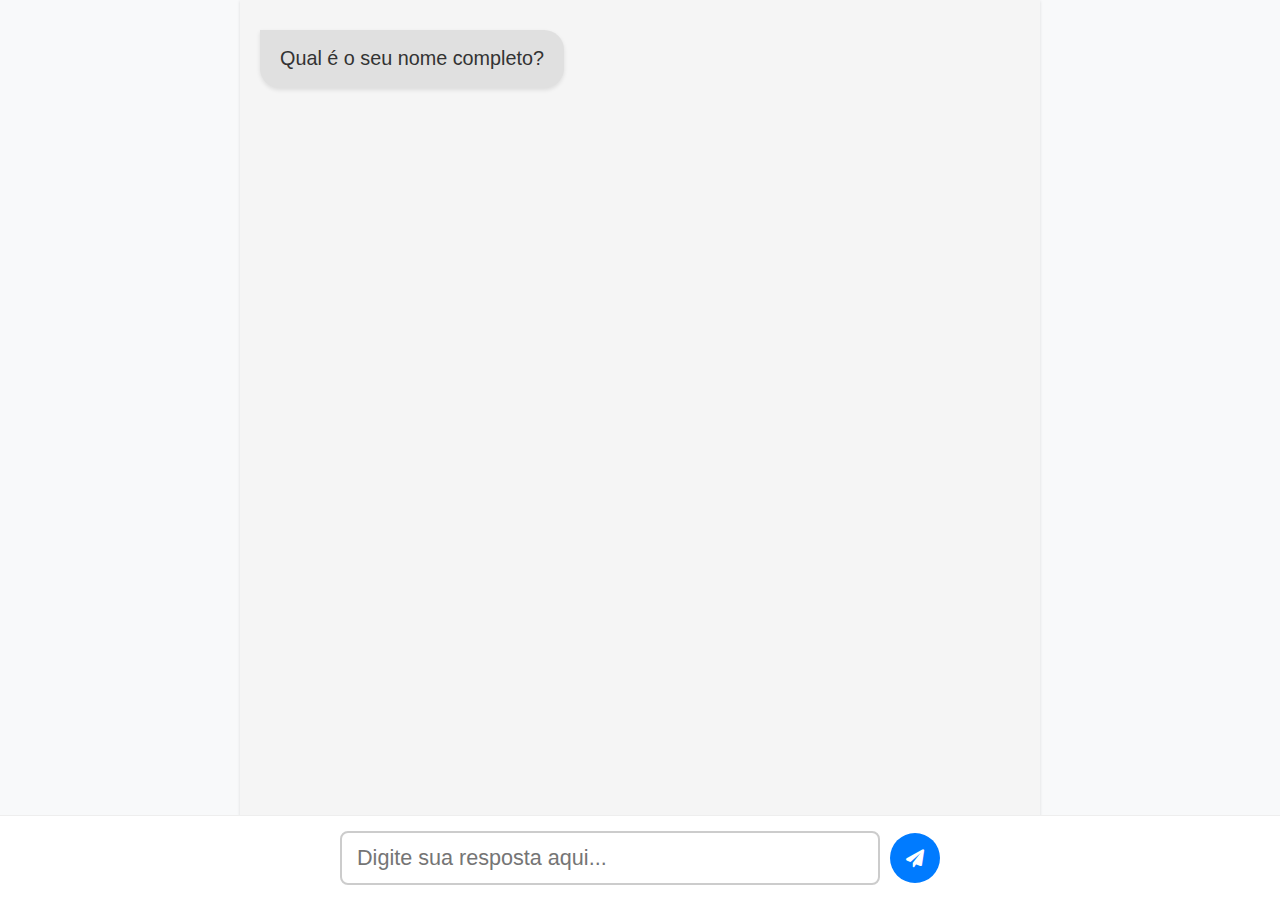
<file: 9 - Perfil Comportamental Motoristas e Ajudantes/Analysis/src/HTML/coleta_de_dados/index.html>
<!DOCTYPE html>
<html lang="pt-BR">
<head>
  <meta charset="UTF-8" />
  <meta name="viewport" content="width=device-width, initial-scale=1.0"/>
  <title>Chat de Questionário com Áudio</title>
  <link rel="stylesheet" href="style.css" />
  <!-- Font Awesome para ícones -->
  <link
    rel="stylesheet"
    href="https://cdnjs.cloudflare.com/ajax/libs/font-awesome/6.0.0/css/all.min.css"
  />
</head>
<body>
  <div class="chat-container">
    <div id="answeredQuestions" style="padding-bottom: 50%;">
      <!-- Todas as mensagens (perguntas e respostas) serão inseridas aqui -->
    </div>
  </div>
  

  <div id="inputContainer">
    <!-- Input de texto (perguntas de texto) -->
    <div class="chat-input" id="textInputWrapper" style="display: none;">
      <input
        type="text"
        id="textAnswerInput"
        placeholder="Digite sua resposta aqui..."
      />
      <button id="sendTextButton">
        <i class="fas fa-paper-plane"></i>
      </button>
    </div>

    <!-- Botão de gravação de áudio (perguntas de áudio) -->
    <button id="recordButton" style="display: none;">
      <i class="fas fa-microphone"></i>
    </button>

    <!-- Timer e barra de progresso (áudio) -->
    <span id="timer" style="display: none;">0:00</span>
    <div class="progress-container" id="progressContainer" style="display: none;">
      <div id="progressBar"></div>
    </div>
  </div>
  <script src="script.js"></script>
</body>
</html>
</file>
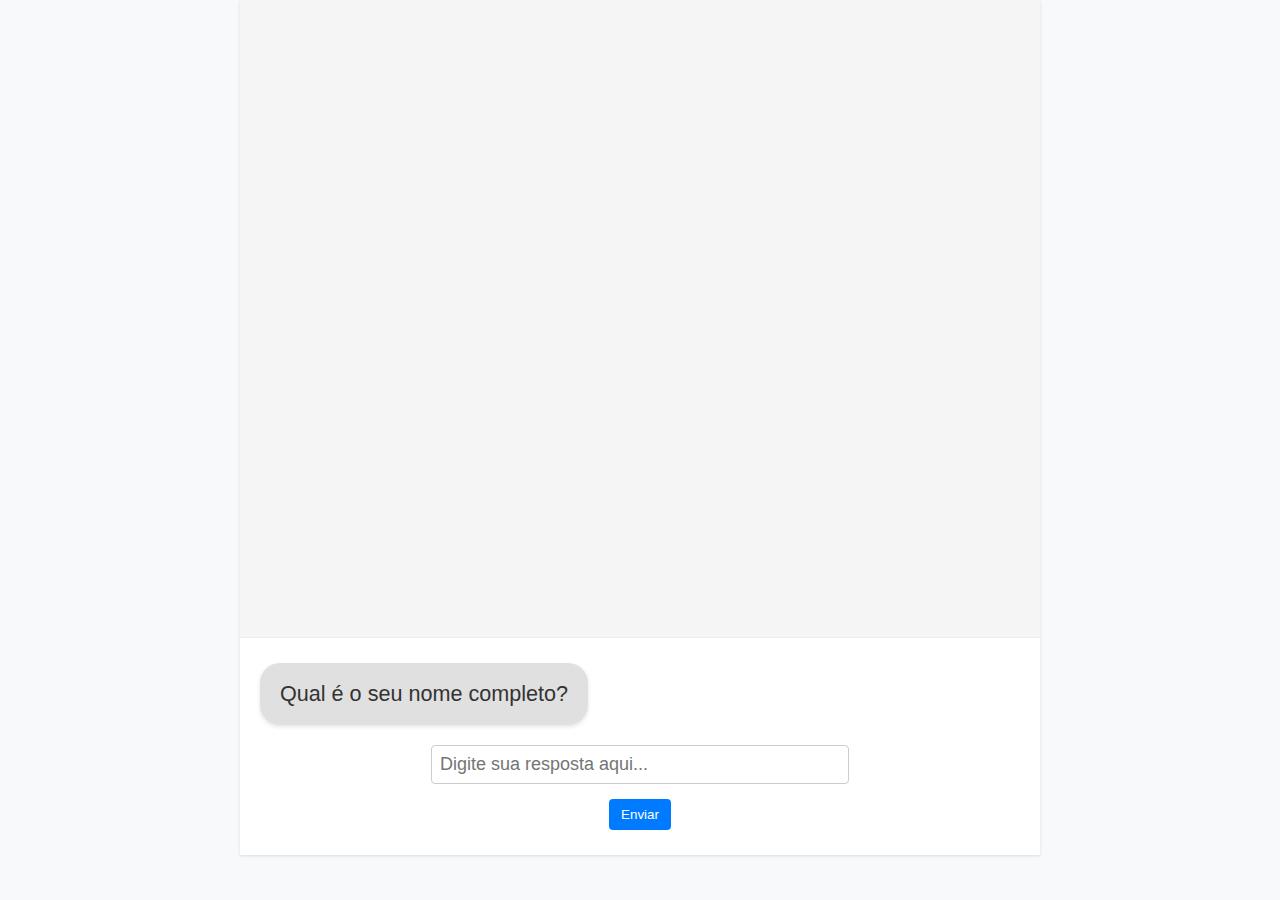
<file: 9 - Perfil Comportamental Motoristas e Ajudantes/Analysis/src/HTML/coleta_de_dados_0/index.html>
<!DOCTYPE html>
<html lang="pt-BR">
<head>
  <meta charset="UTF-8">
  <meta name="viewport" content="width=device-width, initial-scale=1.0">
  <title>Chat de Questionário com Áudio</title>
  <link rel="stylesheet" href="style.css">
  <!-- Font Awesome para ícones -->
  <link rel="stylesheet" href="https://cdnjs.cloudflare.com/ajax/libs/font-awesome/6.0.0/css/all.min.css">
</head>
<body>
  <div class="chat-container">
    <div id="answeredQuestions">
      <!-- As mensagens serão adicionadas dinamicamente aqui -->
    </div>
    <!-- Container para perguntas de texto -->
    <div id="textQuestionContainer">
      <div id="textQuestion" class="question-bubble"></div>
      <div class="controls-container">
        <input type="text" id="textAnswerInput" placeholder="Digite sua resposta aqui...">
        <button id="sendTextButton">Enviar</button>
      </div>
    </div>
    <!-- Container para perguntas de áudio (inicialmente oculto) -->
    <div id="audioQuestionContainer" style="display: none;">
      <div id="audioQuestion" class="question-bubble"></div>
      <div class="controls-container">
        <button id="recordButton">
          <i class="fas fa-microphone"></i>
        </button>
        <span id="timer">0:00</span>
      </div>
      <div class="progress-container">
        <div id="progressBar"></div>
      </div>
    </div>
  </div>
  
  <script src="script.js"></script>
</body>
</html>
</file>
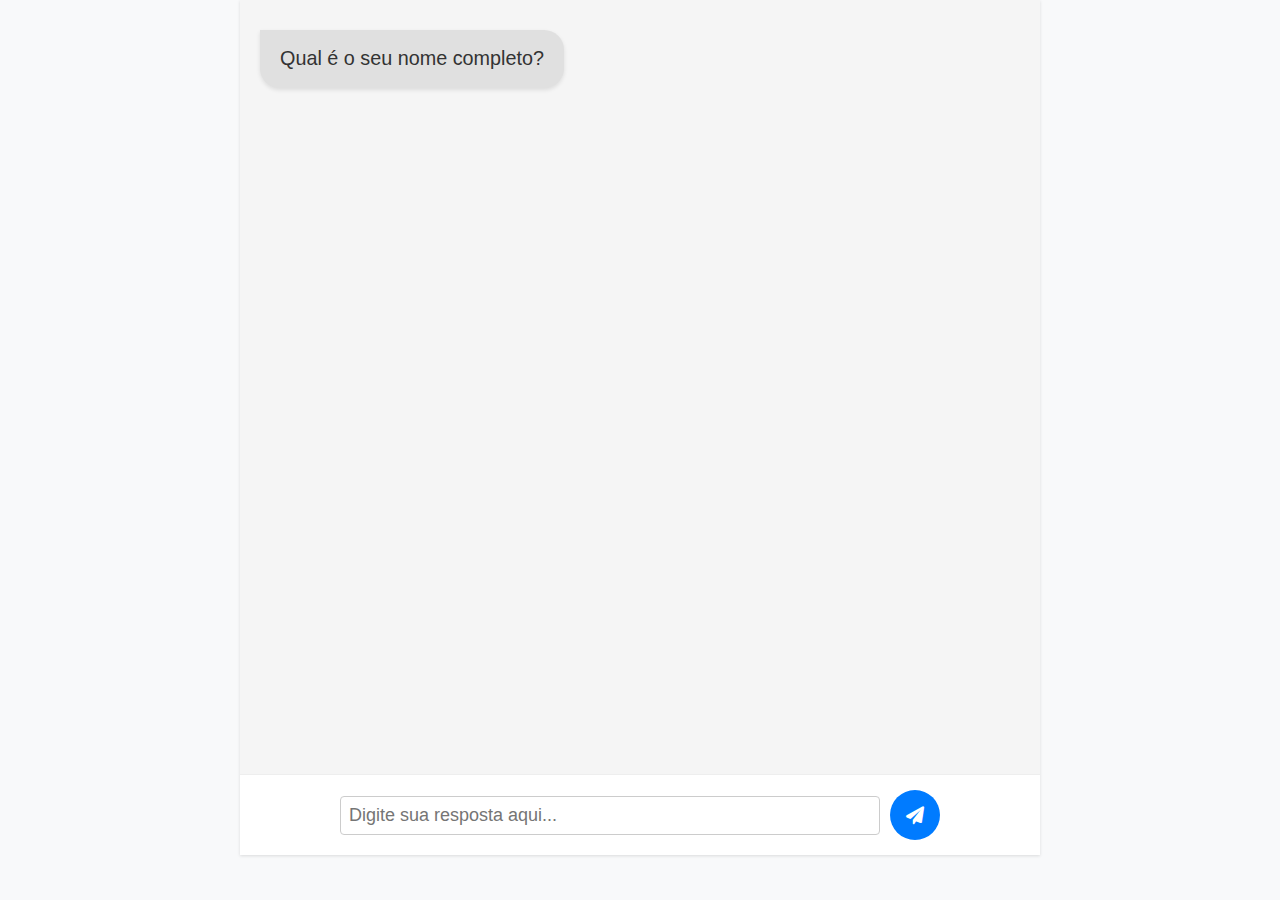
<file: 9 - Perfil Comportamental Motoristas e Ajudantes/Analysis/src/HTML/coleta_de_dados_1/index.html>
<!DOCTYPE html>
<html lang="pt-BR">
<head>
  <meta charset="UTF-8" />
  <meta name="viewport" content="width=device-width, initial-scale=1.0"/>
  <title>Chat de Questionário com Áudio</title>
  <link rel="stylesheet" href="style.css" />
  <!-- Font Awesome para ícones -->
  <link
    rel="stylesheet"
    href="https://cdnjs.cloudflare.com/ajax/libs/font-awesome/6.0.0/css/all.min.css"
  />
</head>
<body>
  <div class="chat-container">
    <div id="answeredQuestions">
      <!-- Todas as mensagens (perguntas e respostas) serão inseridas aqui -->
    </div>
    <div id="inputContainer">
      <!-- Input de texto (perguntas de texto) -->
      <div class="chat-input" id="textInputWrapper" style="display: none;">
        <input
          type="text"
          id="textAnswerInput"
          placeholder="Digite sua resposta aqui..."
        />
        <button id="sendTextButton">
          <i class="fas fa-paper-plane"></i>
        </button>
      </div>

      <!-- Botão de gravação de áudio (perguntas de áudio) -->
      <button id="recordButton" style="display: none;">
        <i class="fas fa-microphone"></i>
      </button>

      <!-- Timer e barra de progresso (áudio) -->
      <span id="timer" style="display: none;">0:00</span>
      <div class="progress-container" id="progressContainer" style="display: none;">
        <div id="progressBar"></div>
      </div>
    </div>
  </div>
  
  <script src="script.js"></script>
</body>
</html>
</file>
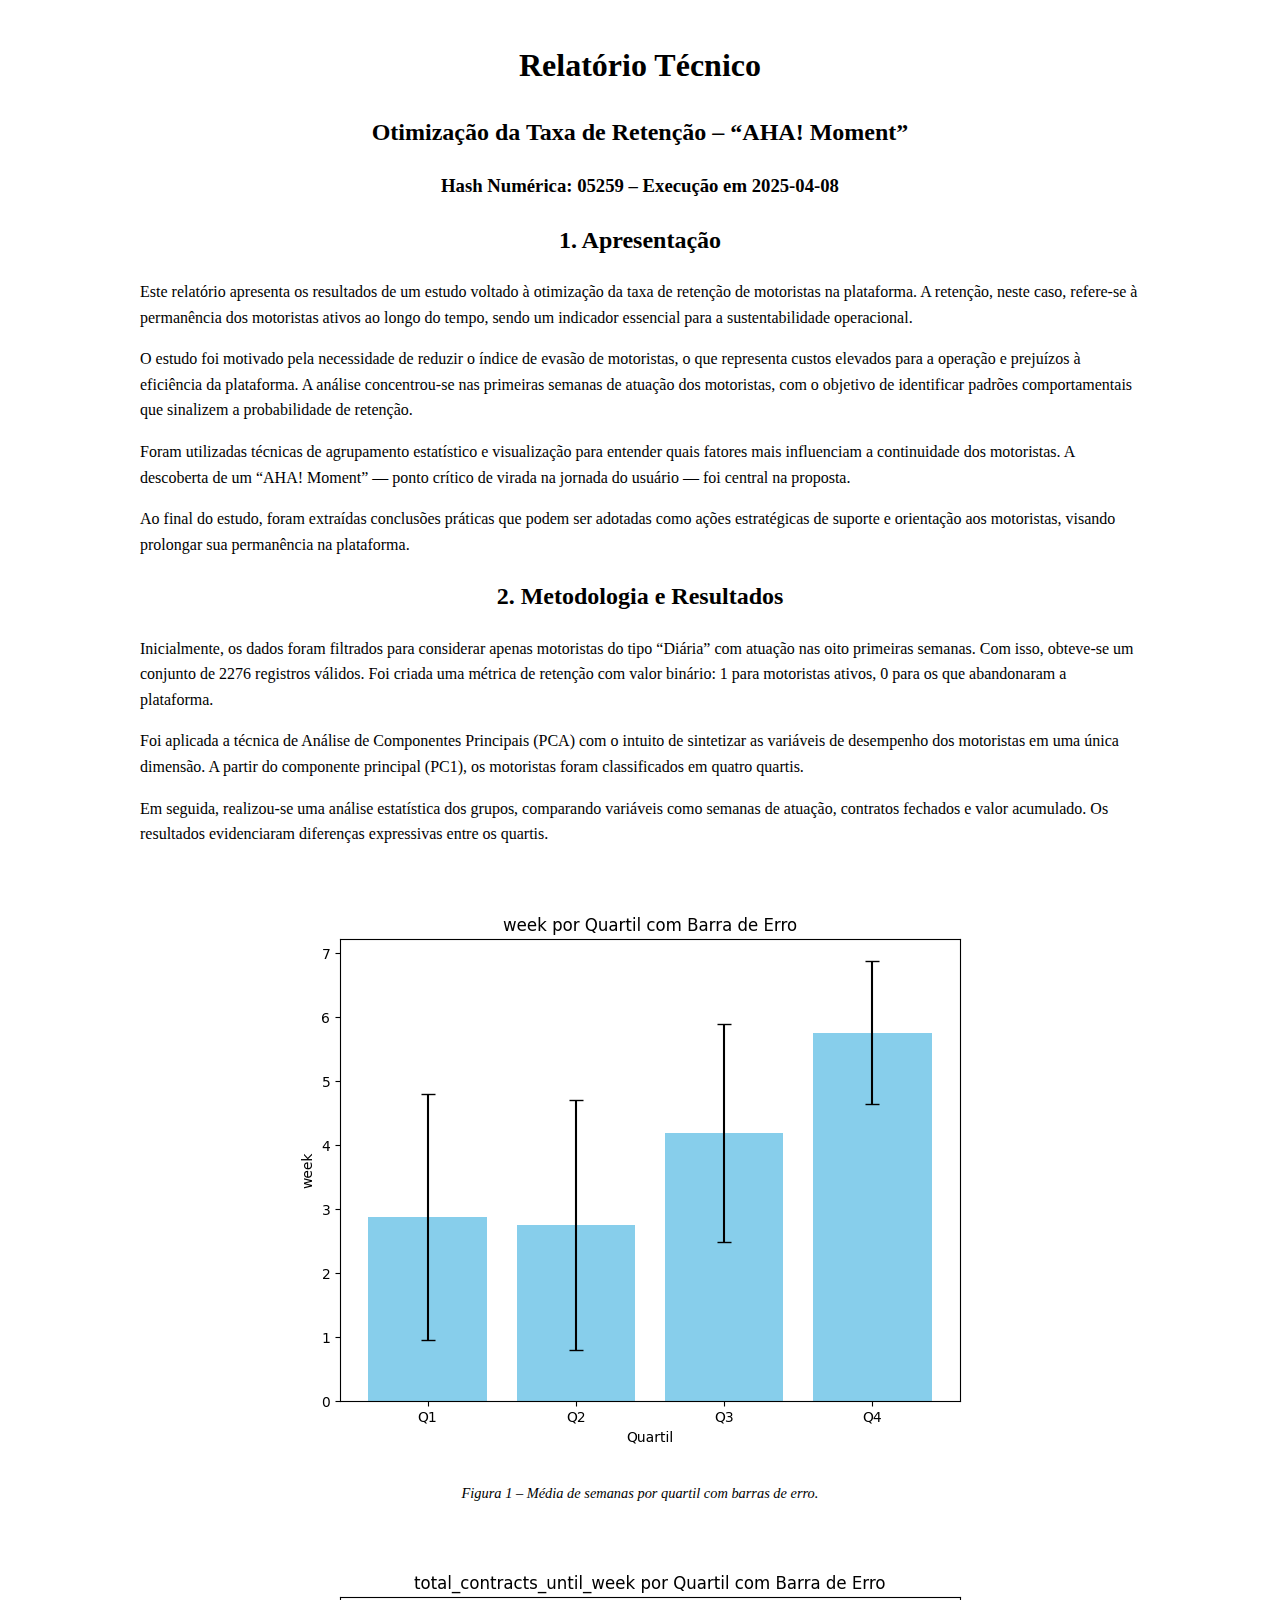
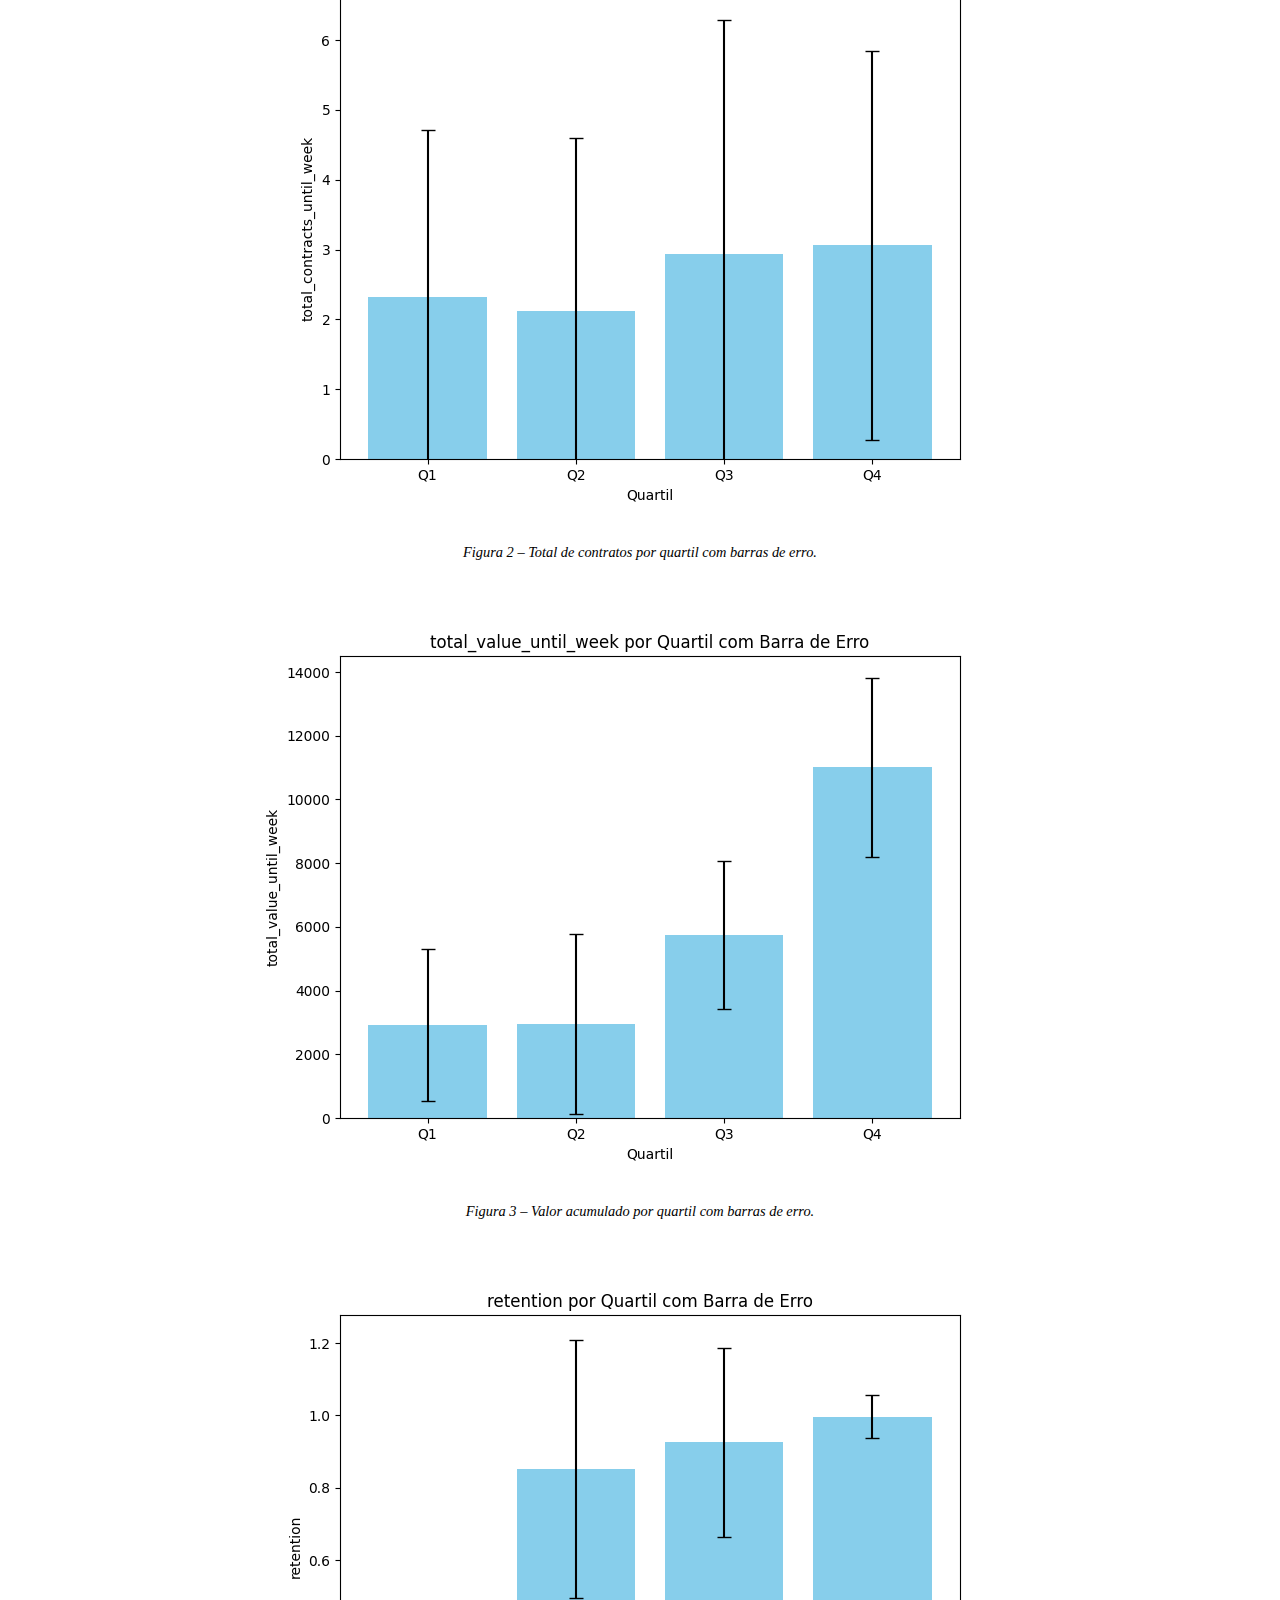
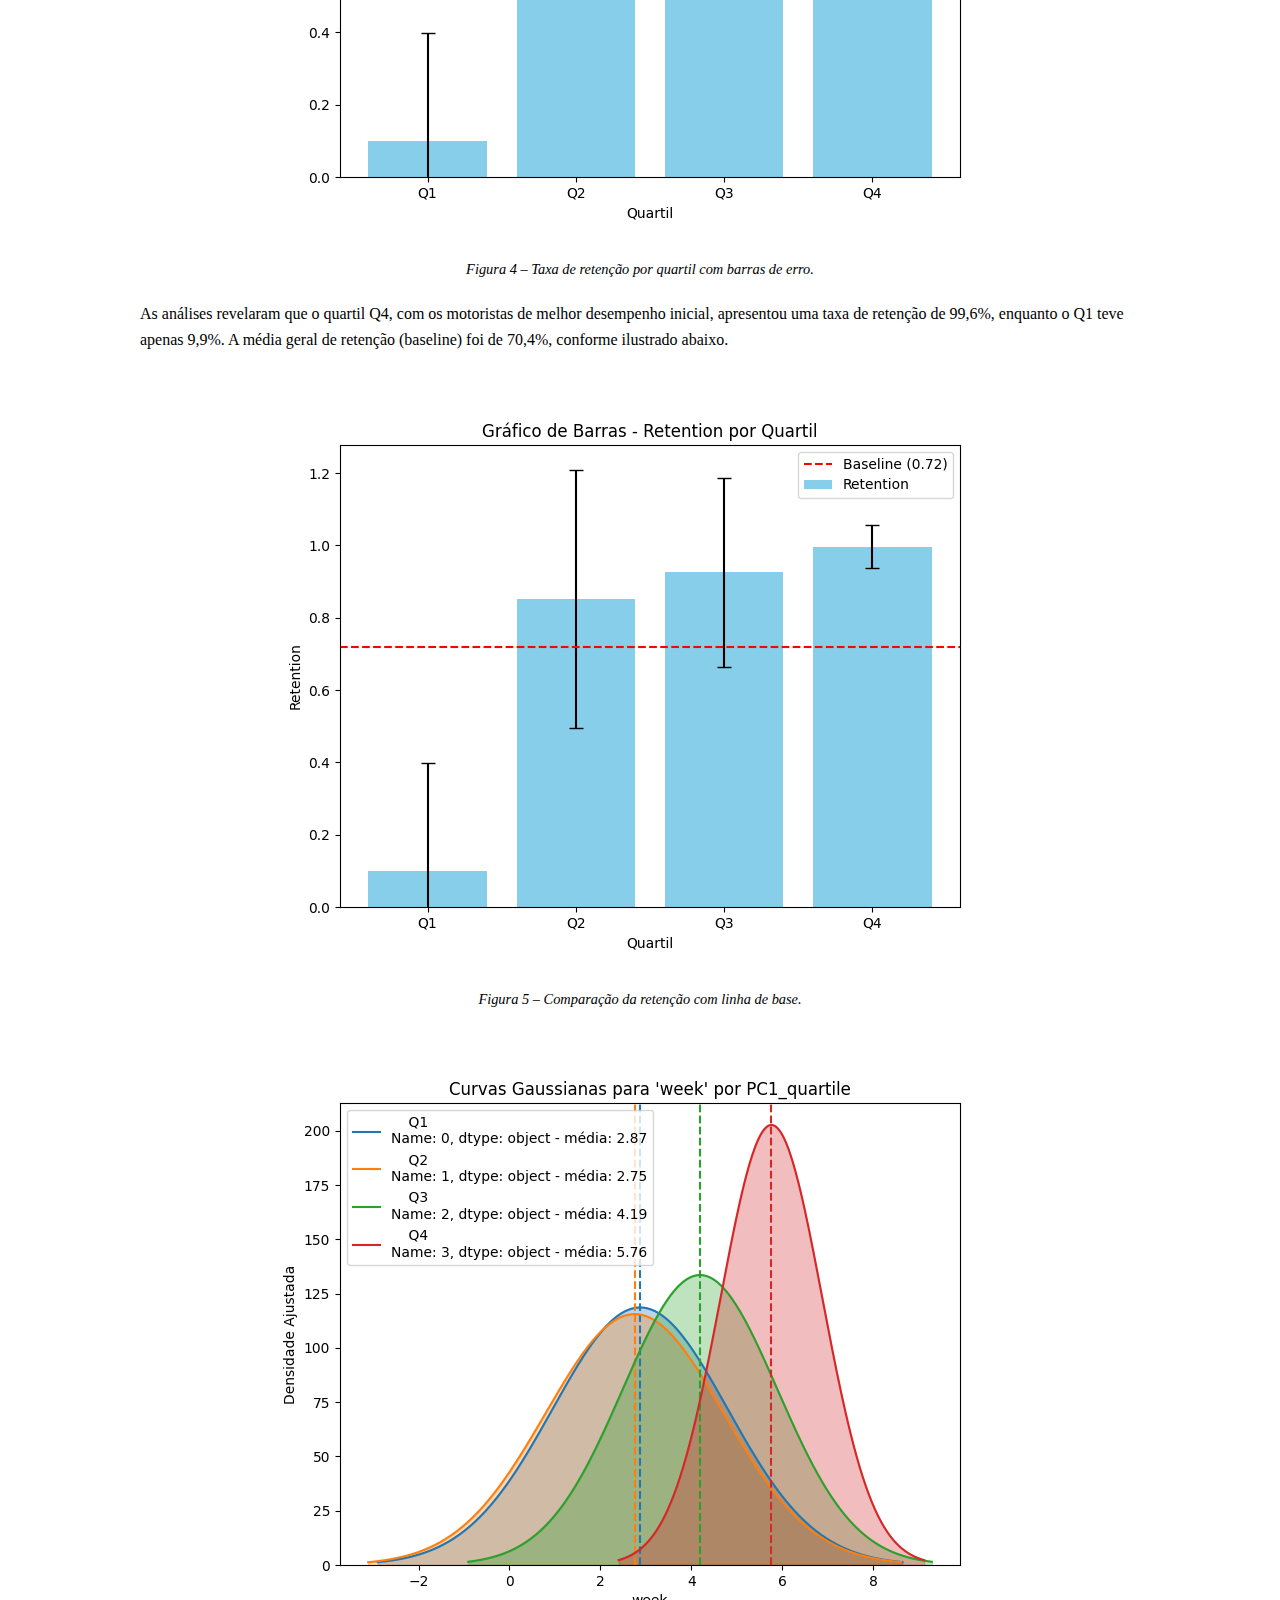
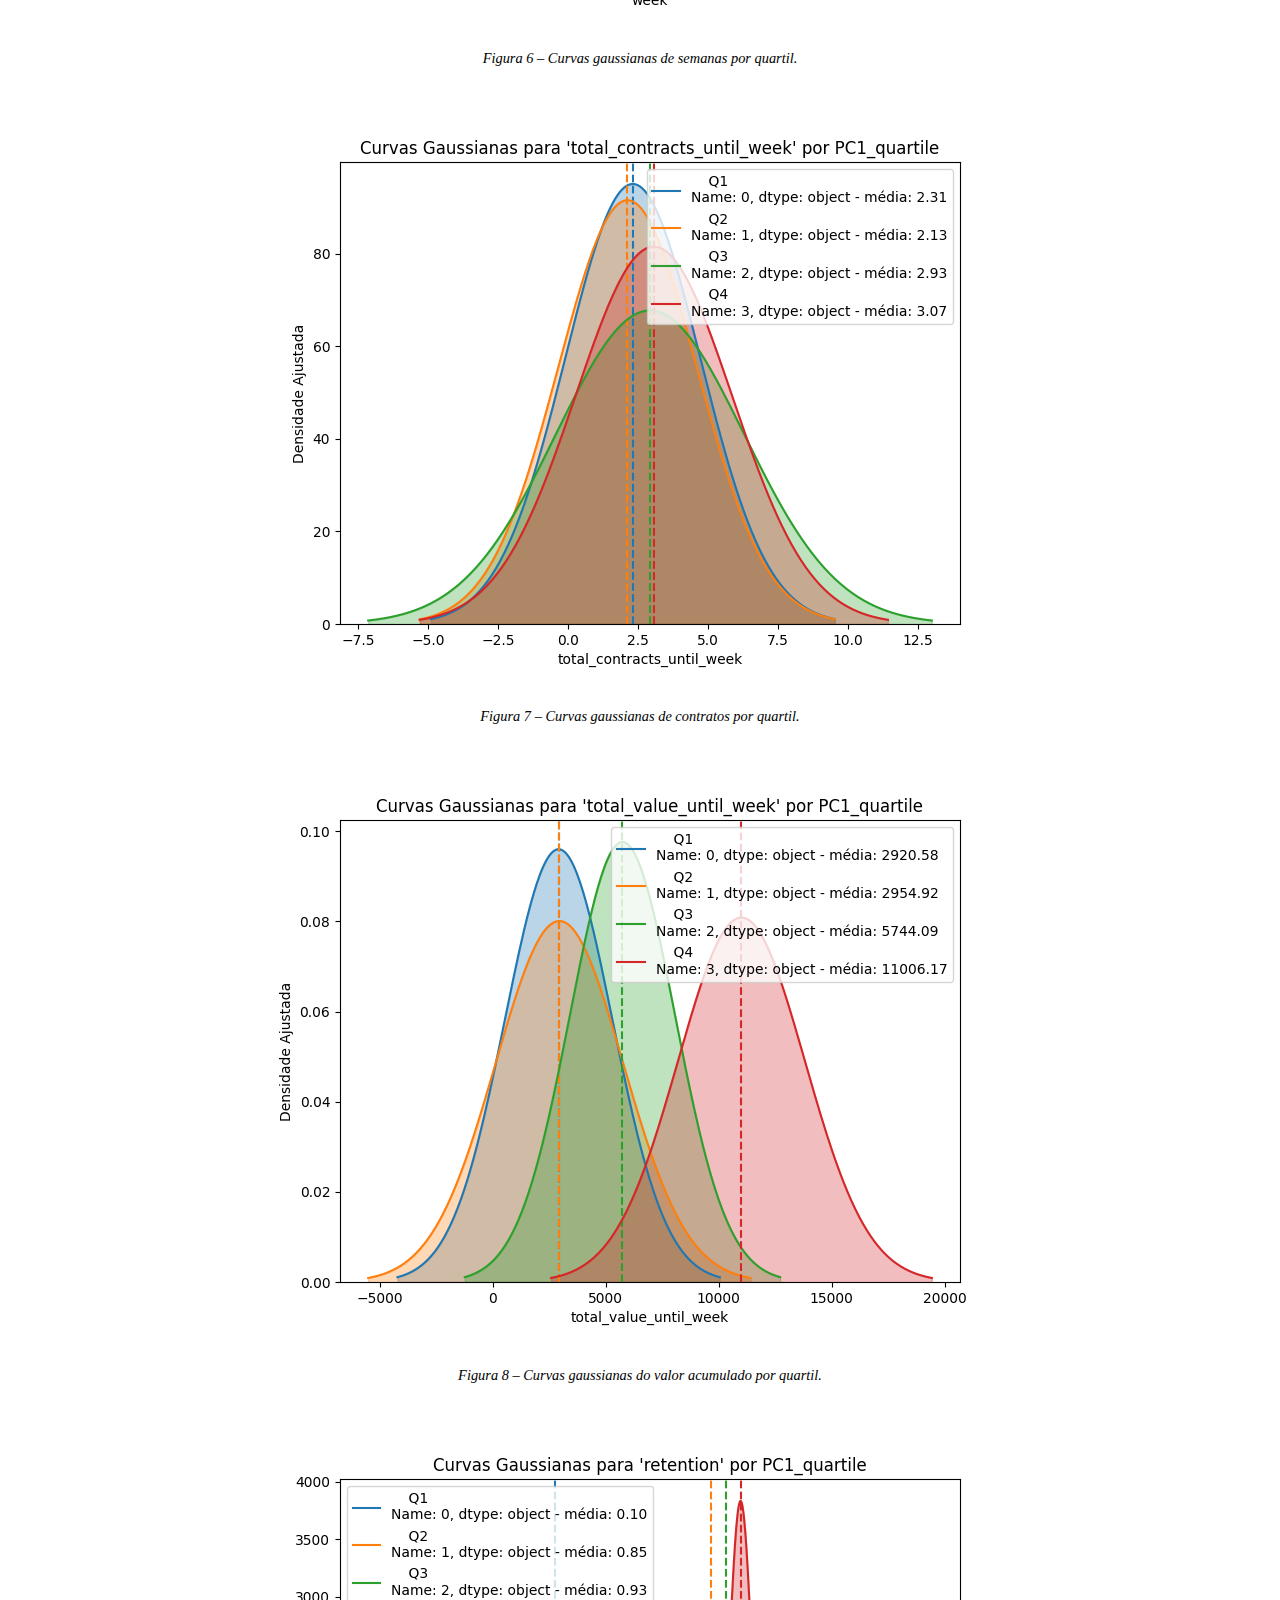
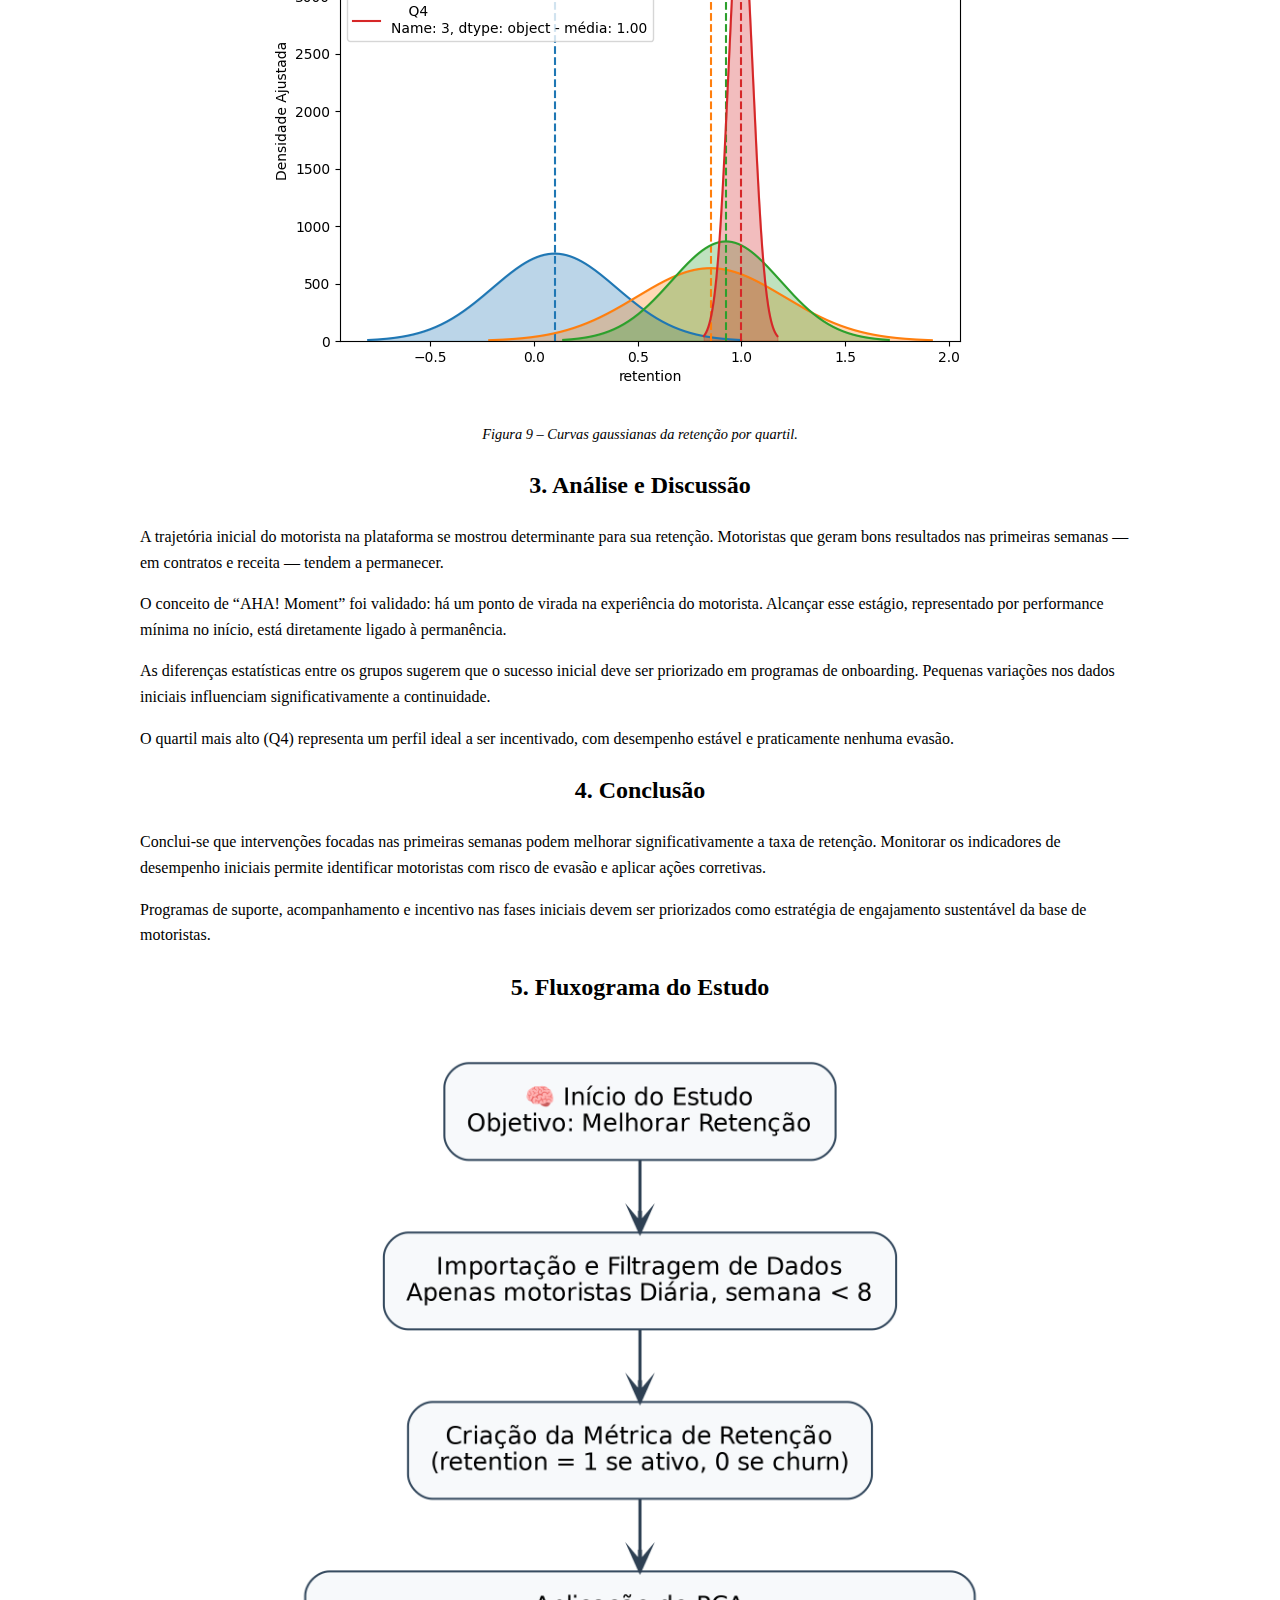
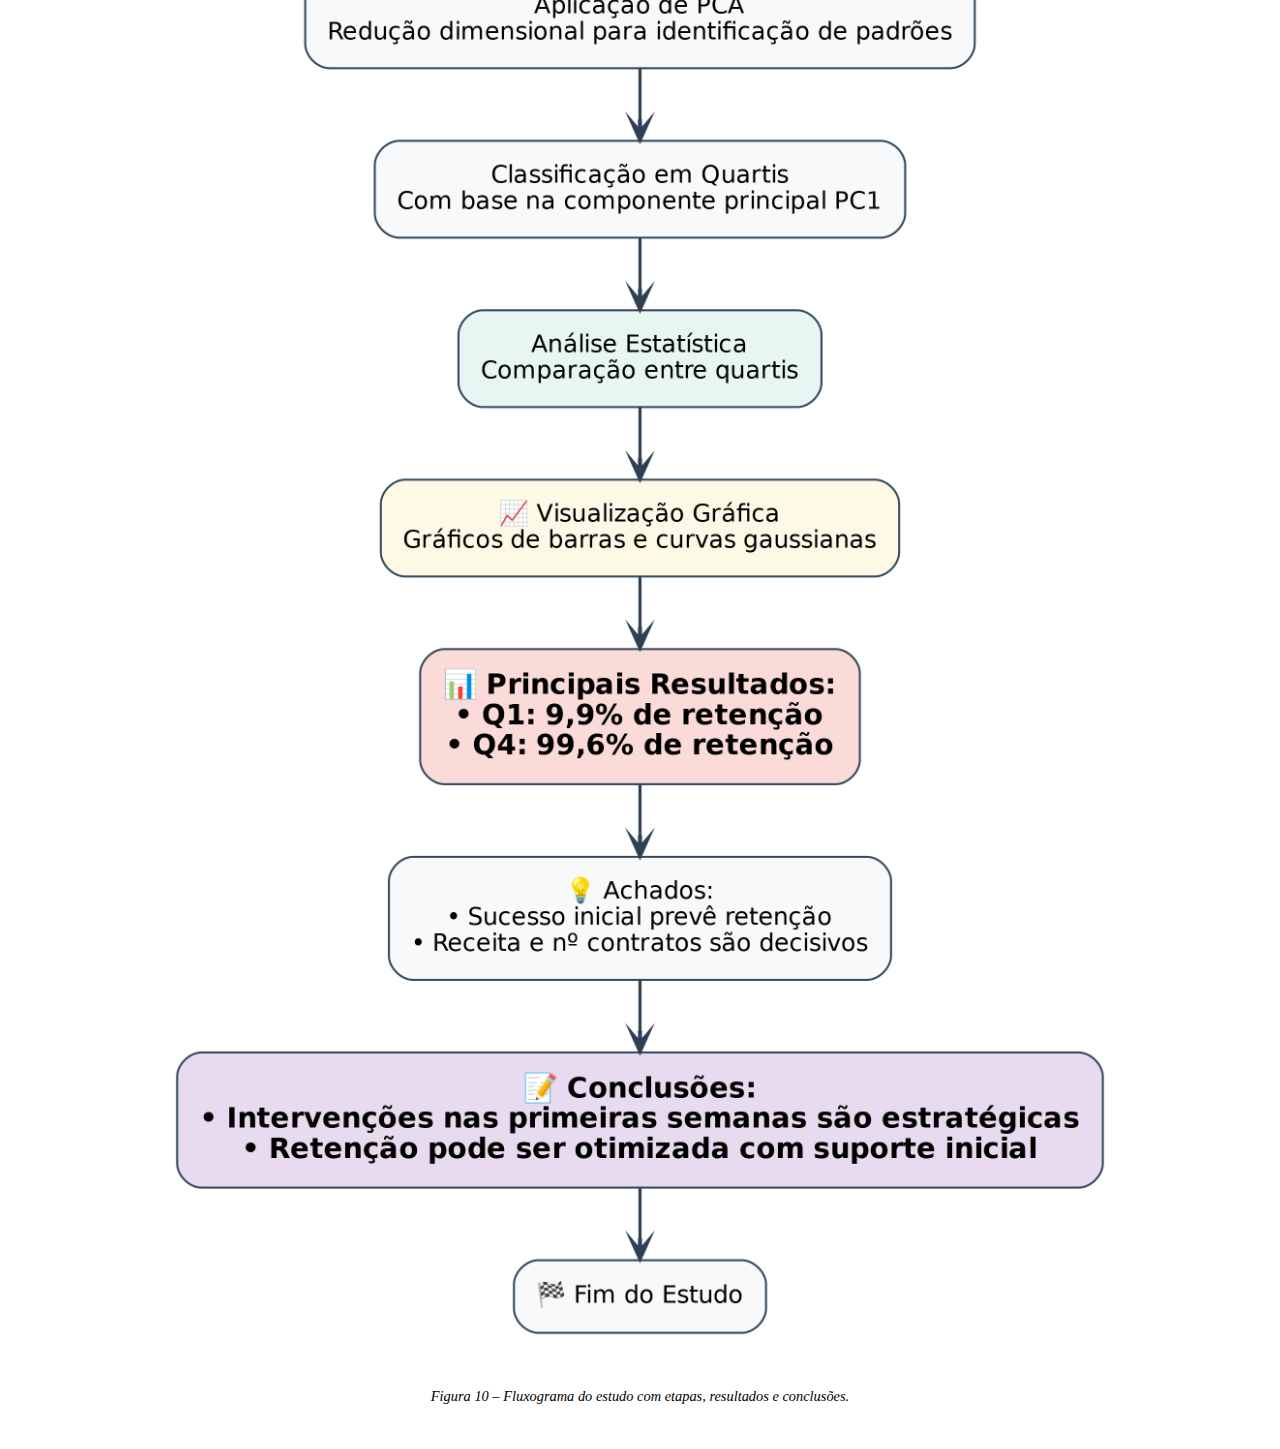
<file: 7 - AHA! Moment - Otimização da taxa de retenção/report.html>
<!DOCTYPE html>
<html lang="pt-br">
<head>
  <meta charset="UTF-8">
  <meta name="viewport" content="width=device-width, initial-scale=1">
  <title>Relatório Técnico - Otimização da Taxa de Retenção</title>
  <style>
    body {
      font-family: "Times New Roman", serif;
      margin: 40px;
      max-width: 1000px;
      margin-left: auto;
      margin-right: auto;
      background-color: #fff;
      color: #000;
      line-height: 1.6;
    }
    h1, h2, h3 {
      text-align: center;
    }
    figure {
      margin: 20px auto;
      text-align: center;
    }
    img {
      max-width: 100%;
      height: auto;
    }
    figcaption {
      font-size: 0.9em;
      margin-top: 8px;
      font-style: italic;
    }
    @media screen and (max-width: 600px) {
      body {
        margin: 20px;
      }
    }
  </style>
</head>
<body>

  <h1>Relatório Técnico</h1>
  <h2>Otimização da Taxa de Retenção – “AHA! Moment”</h2>
  <h3>Hash Numérica: 05259 – Execução em 2025-04-08</h3>

  <h2>1. Apresentação</h2>
  <p>Este relatório apresenta os resultados de um estudo voltado à otimização da taxa de retenção de motoristas na plataforma. A retenção, neste caso, refere-se à permanência dos motoristas ativos ao longo do tempo, sendo um indicador essencial para a sustentabilidade operacional.</p>
  <p>O estudo foi motivado pela necessidade de reduzir o índice de evasão de motoristas, o que representa custos elevados para a operação e prejuízos à eficiência da plataforma. A análise concentrou-se nas primeiras semanas de atuação dos motoristas, com o objetivo de identificar padrões comportamentais que sinalizem a probabilidade de retenção.</p>
  <p>Foram utilizadas técnicas de agrupamento estatístico e visualização para entender quais fatores mais influenciam a continuidade dos motoristas. A descoberta de um “AHA! Moment” — ponto crítico de virada na jornada do usuário — foi central na proposta.</p>
  <p>Ao final do estudo, foram extraídas conclusões práticas que podem ser adotadas como ações estratégicas de suporte e orientação aos motoristas, visando prolongar sua permanência na plataforma.</p>

  <h2>2. Metodologia e Resultados</h2>
  <p>Inicialmente, os dados foram filtrados para considerar apenas motoristas do tipo “Diária” com atuação nas oito primeiras semanas. Com isso, obteve-se um conjunto de 2276 registros válidos. Foi criada uma métrica de retenção com valor binário: 1 para motoristas ativos, 0 para os que abandonaram a plataforma.</p>
  <p>Foi aplicada a técnica de Análise de Componentes Principais (PCA) com o intuito de sintetizar as variáveis de desempenho dos motoristas em uma única dimensão. A partir do componente principal (PC1), os motoristas foram classificados em quatro quartis.</p>
  <p>Em seguida, realizou-se uma análise estatística dos grupos, comparando variáveis como semanas de atuação, contratos fechados e valor acumulado. Os resultados evidenciaram diferenças expressivas entre os quartis.</p>

  <figure>
    <img src="figuras/figura_1.png" alt="Figura 1: Média de semanas por quartil">
    <figcaption>Figura 1 – Média de semanas por quartil com barras de erro.</figcaption>
  </figure>

  <figure>
    <img src="figuras/figura_2.png" alt="Figura 2: Contratos por quartil">
    <figcaption>Figura 2 – Total de contratos por quartil com barras de erro.</figcaption>
  </figure>

  <figure>
    <img src="figuras/figura_3.png" alt="Figura 3: Valor acumulado por quartil">
    <figcaption>Figura 3 – Valor acumulado por quartil com barras de erro.</figcaption>
  </figure>

  <figure>
    <img src="figuras/figura_4.png" alt="Figura 4: Retenção por quartil">
    <figcaption>Figura 4 – Taxa de retenção por quartil com barras de erro.</figcaption>
  </figure>

  <p>As análises revelaram que o quartil Q4, com os motoristas de melhor desempenho inicial, apresentou uma taxa de retenção de 99,6%, enquanto o Q1 teve apenas 9,9%. A média geral de retenção (baseline) foi de 70,4%, conforme ilustrado abaixo.</p>

  <figure>
    <img src="figuras/figura_5.png" alt="Figura 5: Retenção com linha de base">
    <figcaption>Figura 5 – Comparação da retenção com linha de base.</figcaption>
  </figure>

  <figure>
    <img src="figuras/figura_6.png" alt="Figura 6: Curva gaussiana - semanas">
    <figcaption>Figura 6 – Curvas gaussianas de semanas por quartil.</figcaption>
  </figure>

  <figure>
    <img src="figuras/figura_7.png" alt="Figura 7: Curva gaussiana - contratos">
    <figcaption>Figura 7 – Curvas gaussianas de contratos por quartil.</figcaption>
  </figure>

  <figure>
    <img src="figuras/figura_8.png" alt="Figura 8: Curva gaussiana - valor acumulado">
    <figcaption>Figura 8 – Curvas gaussianas do valor acumulado por quartil.</figcaption>
  </figure>

  <figure>
    <img src="figuras/figura_9.png" alt="Figura 9: Curva gaussiana - retenção">
    <figcaption>Figura 9 – Curvas gaussianas da retenção por quartil.</figcaption>
  </figure>

  <h2>3. Análise e Discussão</h2>
  <p>A trajetória inicial do motorista na plataforma se mostrou determinante para sua retenção. Motoristas que geram bons resultados nas primeiras semanas — em contratos e receita — tendem a permanecer.</p>
  <p>O conceito de “AHA! Moment” foi validado: há um ponto de virada na experiência do motorista. Alcançar esse estágio, representado por performance mínima no início, está diretamente ligado à permanência.</p>
  <p>As diferenças estatísticas entre os grupos sugerem que o sucesso inicial deve ser priorizado em programas de onboarding. Pequenas variações nos dados iniciais influenciam significativamente a continuidade.</p>
  <p>O quartil mais alto (Q4) representa um perfil ideal a ser incentivado, com desempenho estável e praticamente nenhuma evasão.</p>

  <h2>4. Conclusão</h2>
  <p>Conclui-se que intervenções focadas nas primeiras semanas podem melhorar significativamente a taxa de retenção. Monitorar os indicadores de desempenho iniciais permite identificar motoristas com risco de evasão e aplicar ações corretivas.</p>
  <p>Programas de suporte, acompanhamento e incentivo nas fases iniciais devem ser priorizados como estratégia de engajamento sustentável da base de motoristas.</p>

  <h2>5. Fluxograma do Estudo</h2>
  <figure>
    <img src="figuras/fluxograma.png" alt="Fluxograma do Estudo">
    <figcaption>Figura 10 – Fluxograma do estudo com etapas, resultados e conclusões.</figcaption>
  </figure>

</body>
</html>
</file>
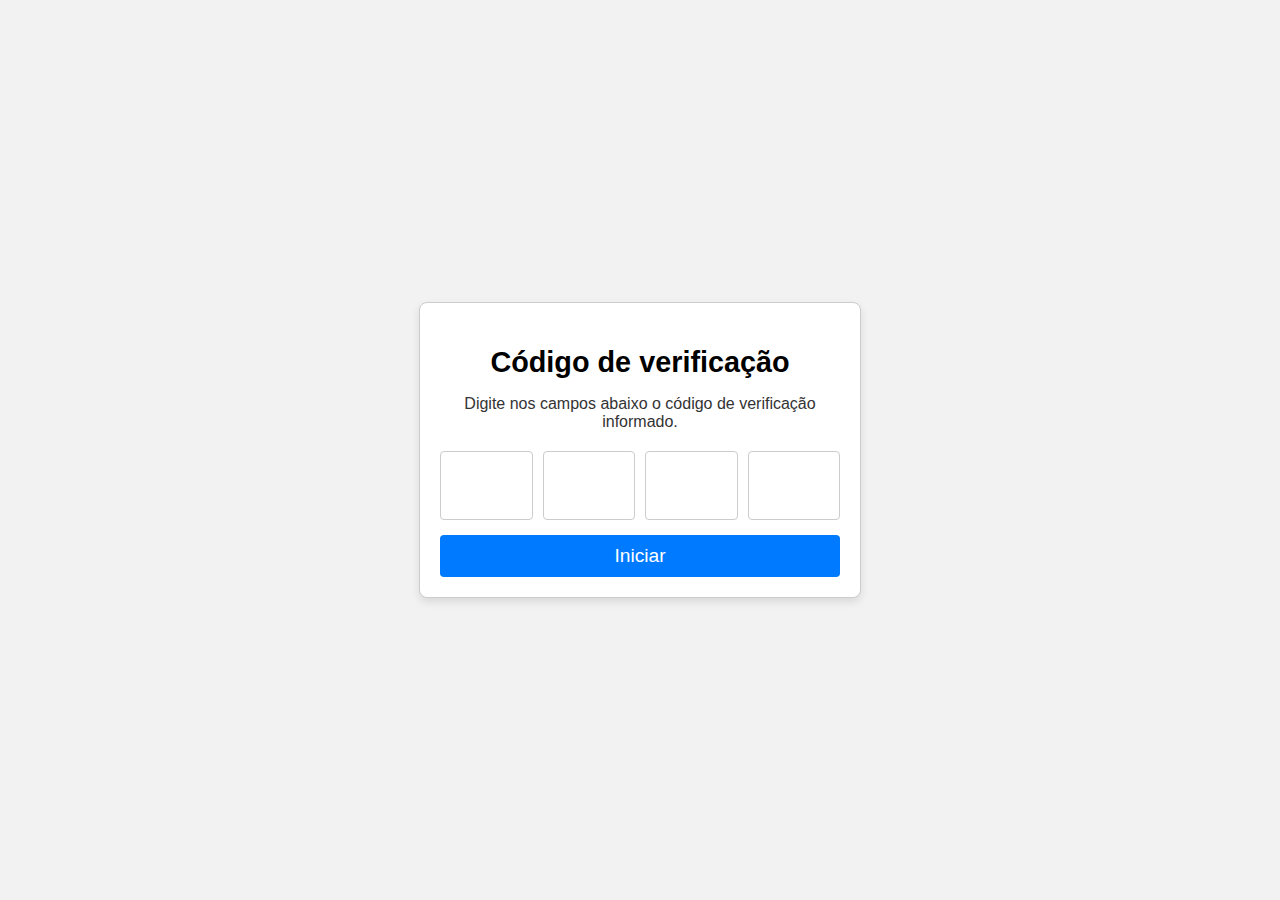
<file: 9 - Perfil Comportamental Motoristas e Ajudantes/API/verification.html>
<!DOCTYPE html>
<html lang="pt-BR">
<head>
  <meta charset="UTF-8" />
  <meta name="viewport" content="width=device-width, initial-scale=1.0"/>
  <title>Verificação</title>
  <style>
    /* Estilo básico para centralizar e estilizar o formulário */
    body {
      display: flex;
      justify-content: center;
      align-items: center;
      height: 100vh;
      margin: 0;
      background: #f2f2f2;
      font-family: Arial, sans-serif;
      padding: 0 10px;
    }
    .verification-container {
      background: #fff;
      border: 1px solid #ccc;
      border-radius: 8px;
      padding: 20px;
      box-shadow: 0 4px 8px rgba(0,0,0,0.1);
      width: 90%;
      max-width: 400px;
      text-align: center;
    }
    .verification-container h2 {
      margin-bottom: 10px;
      font-size: 1.8em;
    }
    .verification-container p {
      margin-bottom: 20px;
      font-size: 1em;
      color: #333;
    }
    .digit-inputs {
      display: flex;
      justify-content: space-between;
      gap: 10px;
      margin-bottom: 15px;
    }
    .digit-inputs input {
      /* Distribui o espaço igualmente levando em conta o gap */
      width: calc((100% - 30px) / 4);
      padding: 15px;
      font-size: 2em;
      text-align: center;
      border: 1px solid #ccc;
      border-radius: 4px;
      transition: border-color 0.3s;
    }
    .digit-inputs input:focus {
      outline: none;
      border-color: #007bff;
    }
    .verification-container button {
      width: 100%;
      padding: 10px;
      font-size: 1.2em;
      border: none;
      background-color: #007bff;
      color: #fff;
      border-radius: 4px;
      cursor: pointer;
    }
    /* Ajustes responsivos para telas menores */
    @media (max-width: 320px) {
      .digit-inputs input {
        padding: 10px;
        font-size: 1.8em;
      }
      .verification-container h2 {
        font-size: 1.5em;
      }
      .verification-container button {
        font-size: 1em;
      }
    }
  </style>
</head>
<body>
  <div class="verification-container">
    <h2>Código de verificação</h2>
    <p>Digite nos campos abaixo o código de verificação informado.</p>
    <form id="verificationForm" method="POST" action="/">
      <div class="digit-inputs">
        <input type="text" id="digit1" maxlength="1" pattern="[0-9]" required>
        <input type="text" id="digit2" maxlength="1" pattern="[0-9]" required>
        <input type="text" id="digit3" maxlength="1" pattern="[0-9]" required>
        <input type="text" id="digit4" maxlength="1" pattern="[0-9]" required>
      </div>
      <!-- Campo oculto para armazenar a senha completa -->
      <input type="hidden" name="verificationCode" id="verificationCode">
      <button type="submit">Iniciar</button>
    </form>
  </div>
  <script>
    // Auto avançar para o próximo campo assim que o usuário digitar um dígito
    const inputs = document.querySelectorAll('.digit-inputs input');
    inputs.forEach((input, index) => {
      input.addEventListener('input', () => {
        if (input.value.length === input.maxLength && index < inputs.length - 1) {
          inputs[index + 1].focus();
        }
      });
    });

    // Ao submeter o formulário, junta os dígitos dos inputs, salva no localStorage e envia o formulário.
    document.getElementById("verificationForm").addEventListener("submit", function(event) {
      // Pega os valores de cada input
      var d1 = document.getElementById("digit1").value;
      var d2 = document.getElementById("digit2").value;
      var d3 = document.getElementById("digit3").value;
      var d4 = document.getElementById("digit4").value;
      
      // Se algum campo não estiver preenchido, impede o envio
      if (!d1 || !d2 || !d3 || !d4) {
        event.preventDefault();
        alert("Preencha todos os dígitos.");
        return;
      }
      
      // Junta os dígitos
      var code = d1 + d2 + d3 + d4;
      // Salva o código no localStorage do navegador
      localStorage.setItem("verificationCode", code);
      // Define o valor do campo oculto para que seja enviado no formulário
      document.getElementById("verificationCode").value = code;
    });
  </script>
</body>
</html>
</file>
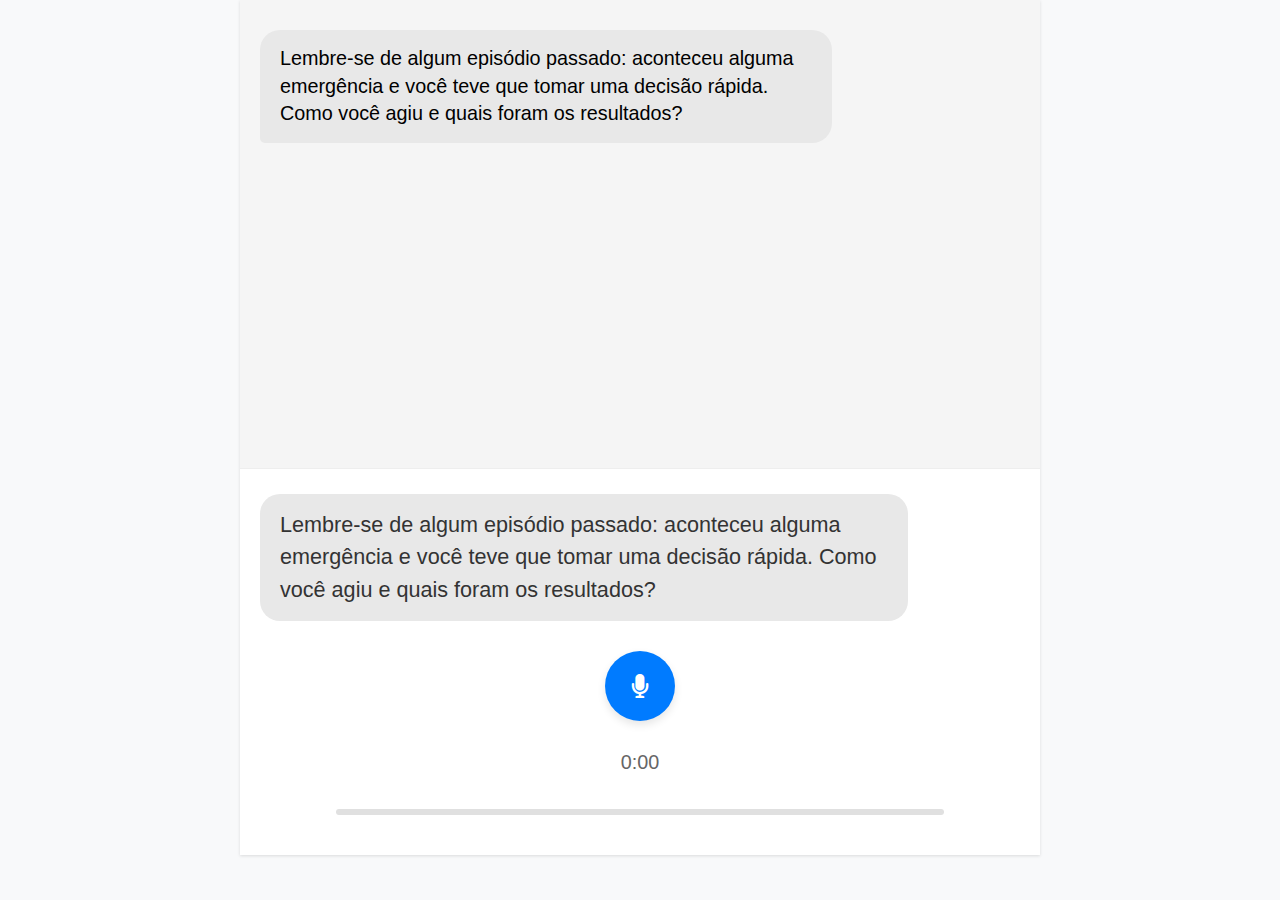
<file: 9 - Perfil Comportamental Motoristas e Ajudantes/src/HTML/chat-de-coleta.html>
<!DOCTYPE html>
<html lang="pt-BR">
<head>
  <meta charset="UTF-8">
  <meta name="viewport" content="width=device-width, initial-scale=1.0">
  <title>Chat de Questionário com Áudio</title>
  <link rel="stylesheet" href="https://cdnjs.cloudflare.com/ajax/libs/font-awesome/6.0.0/css/all.min.css">
  <style>
    :root {
      --primary-color: #007bff;
      --recording-color: #dc3545;
      --paused-color: #ffc107;
      --user-bubble: #007bff;
      --bot-bubble: #E8E8E8;
      --text-light: #ffffff;
    }

    body {
      font-family: 'Segoe UI', Tahoma, Geneva, Verdana, sans-serif;
      margin: 0;
      padding: 0;
      background: #f8f9fa;
      height: 100vh;
      font-size: 18px;
    }

    .chat-container {
      width: 100%;
      max-width: 800px;
      height: 95vh;
      margin: 0 auto;
      background: #fff;
      display: flex;
      flex-direction: column;
      box-shadow: 0 1px 3px rgba(0,0,0,0.12);
    }

    #answeredQuestions {
      flex: 1;
      padding: 20px;
      overflow-y: auto;
      display: flex;
      flex-direction: column;
      gap: 15px;
      background: #f5f5f5;
    }

    .chat-bubble {
      max-width: 70%;
      padding: 15px 20px;
      border-radius: 20px;
      position: relative;
      word-break: break-word;
      animation: fadeIn 0.3s ease-in;
      margin: 10px 0;
      font-size: 1.1em;
      line-height: 1.4;
    }

    .question-bubble {
      background: var(--bot-bubble);
      align-self: flex-start;
      border-bottom-left-radius: 5px;
    }

    .answer-bubble {
      background: var(--user-bubble);
      color: var(--text-light);
      align-self: flex-end;
      border-bottom-right-radius: 5px;
    }

    .audio-answer {
      display: flex;
      flex-direction: column;
      align-items: center;
      padding: 12px;
      gap: 10px;
    }

    .audio-player {
      width: 100%;
      max-width: 280px;
    }
    
    .download-link {
      text-decoration: none;
      color: var(--text-light);
      background: rgba(0,0,0,0.2);
      padding: 5px 10px;
      border-radius: 5px;
      font-size: 0.9em;
    }

    #currentQuestionContainer {
      padding: 25px 20px;
      background: #fff;
      border-top: 1px solid #eee;
      display: flex;
      flex-direction: column;
      align-items: center;
    }

    #question {
      font-size: 1.2em;
      color: #333;
      margin-bottom: 20px;
      padding: 15px 20px;
      background: var(--bot-bubble);
      border-radius: 20px;
      display: inline-block;
      max-width: 80%;
      align-self: flex-start;
      line-height: 1.5;
    }

    .controls-container {
      display: flex;
      flex-direction: column;
      align-items: center;
      gap: 15px;
      width: 100%;
    }

    #recordButton {
      width: 70px;
      height: 70px;
      border: none;
      border-radius: 50%;
      background: var(--primary-color);
      color: white;
      cursor: pointer;
      transition: all 0.2s;
      display: flex;
      align-items: center;
      justify-content: center;
      font-size: 24px;
      box-shadow: 0 4px 8px rgba(0,0,0,0.1);
      margin: 10px 0;
    }

    #recordButton.recording {
      background: var(--recording-color);
      transform: scale(1.1);
      animation: pulse 1.5s infinite;
    }

    #recordButton.paused {
      background: var(--paused-color);
    }

    #timer {
      font-size: 1.1em;
      color: #666;
      font-weight: 500;
      margin: 5px 0;
    }

    .progress-container {
      width: 80%;
      height: 6px;
      background: #e0e0e0;
      border-radius: 5px;
      margin: 15px auto;
      overflow: hidden;
    }

    #progressBar {
      height: 100%;
      width: 0%;
      background: var(--primary-color);
      transition: width 0.1s linear;
    }

    @keyframes pulse {
      0% { transform: scale(1); }
      50% { transform: scale(1.15); }
      100% { transform: scale(1); }
    }

    @keyframes fadeIn {
      from { opacity: 0; transform: translateY(10px); }
      to { opacity: 1; transform: translateY(0); }
    }

    @media (max-width: 768px) {
      body {
        font-size: 16px;
      }

      .chat-container {
        height: 100vh;
        max-width: 100%;
      }

      .chat-bubble {
        max-width: 85%;
      }

      #currentQuestionContainer {
        padding: 15px;
        position: fixed;
        bottom: 0;
        left: 0;
        right: 0;
        background: white;
        box-shadow: 0 -2px 10px rgba(0,0,0,0.05);
      }

      #question {
        max-width: 90%;
        font-size: 15px;
      }
    }
  </style>
</head>
<body>
  <div class="chat-container">
    <div id="answeredQuestions">
      <!-- As perguntas e respostas serão adicionadas dinamicamente aqui -->
    </div>
    <div id="currentQuestionContainer">
      <div id="question"></div>
      <div class="controls-container">
        <button id="recordButton">
          <i class="fas fa-microphone"></i>
        </button>
        <span id="timer">0:00</span>
        <div id="clipContainer"></div>
      </div>
      <div class="progress-container">
        <div id="progressBar"></div>
      </div>
    </div>
  </div>

  <script src="script.js"></script>
</body>
</html>
</file>
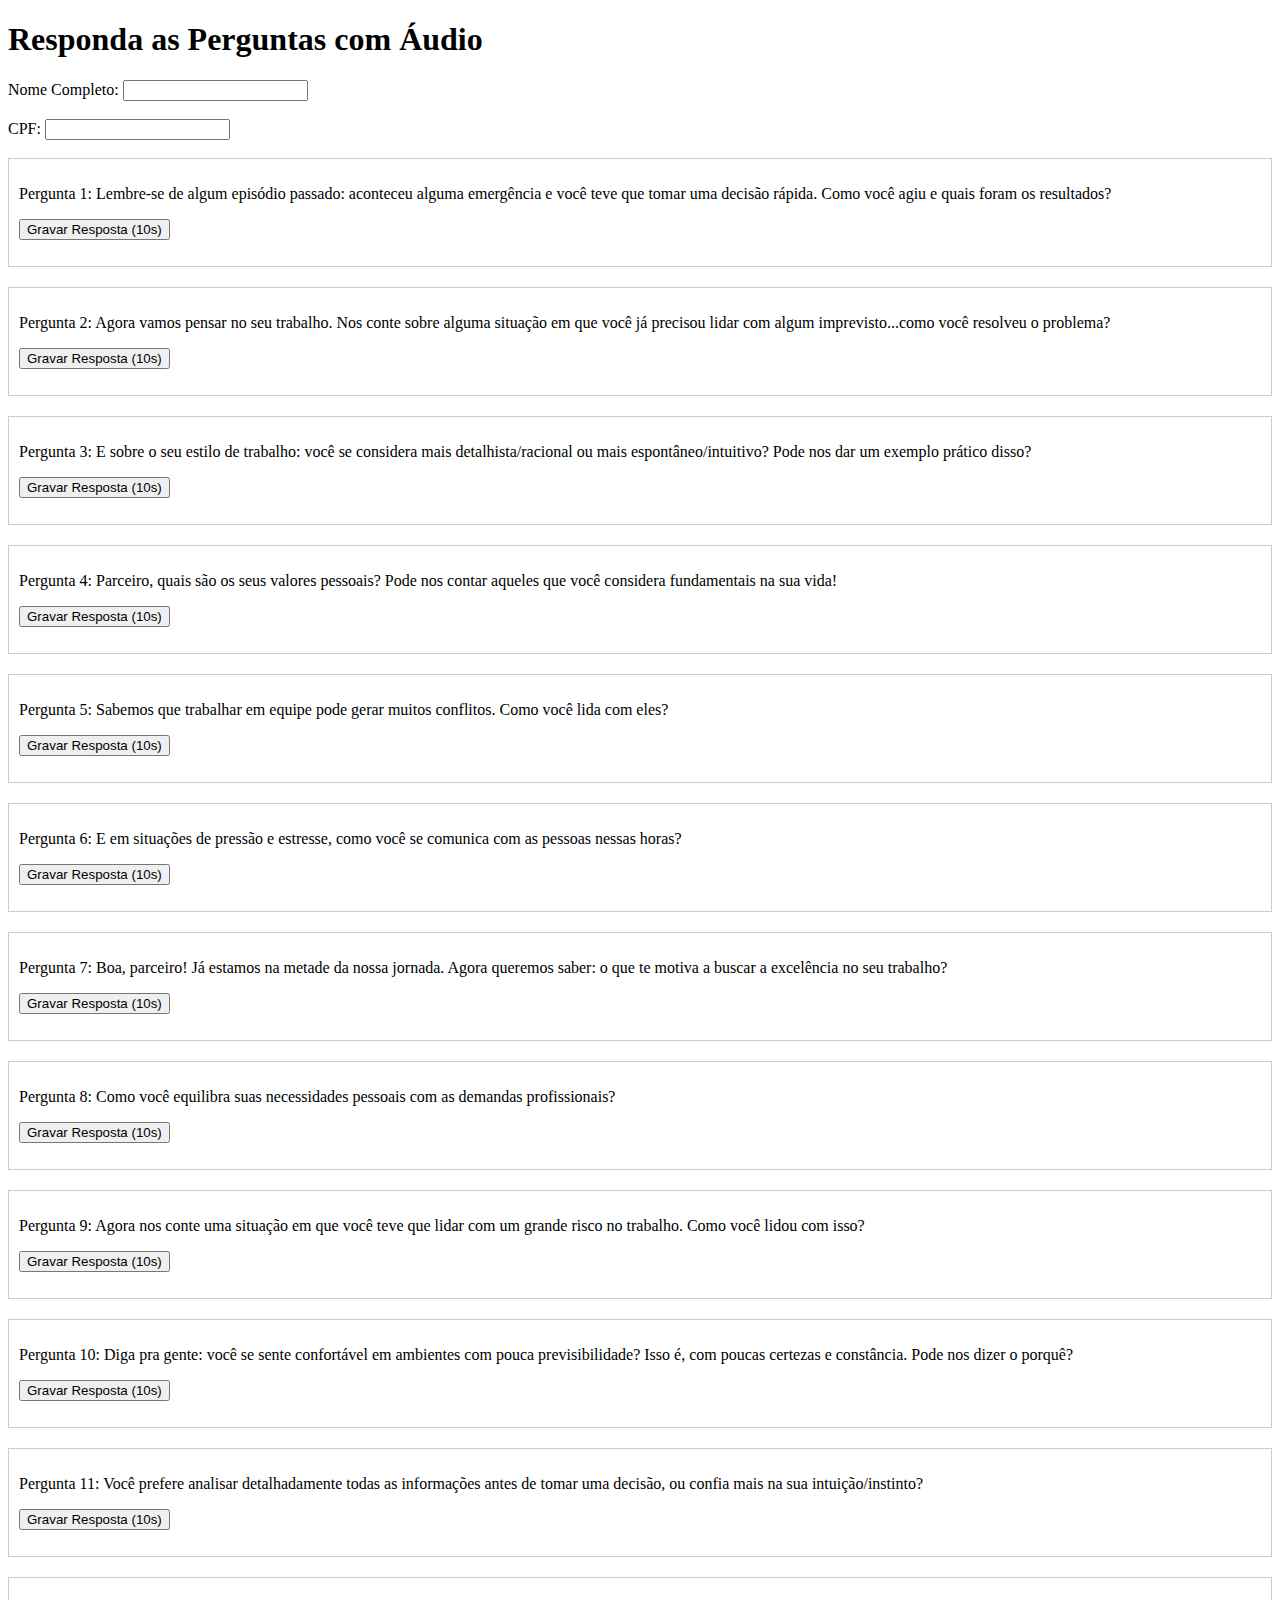
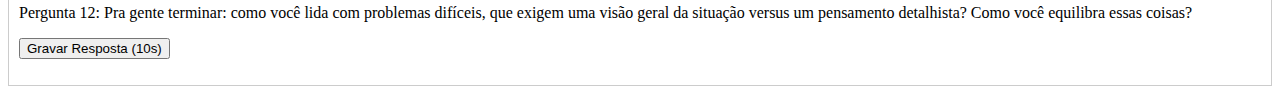
<file: 9 - Perfil Comportamental Motoristas e Ajudantes/Analysis/src/HTML/simple-form.html>
<!DOCTYPE html>
<html lang="pt">
<head>
  <meta charset="UTF-8">
  <title>Responda as Perguntas com Áudio</title>
</head>
<body>
  <h1>Responda as Perguntas com Áudio</h1>
  <form id="uploadForm">
    <label for="fullName">Nome Completo:</label>
    <input type="text" id="fullName" name="fullName" required><br><br>
    
    <label for="cpf">CPF:</label>
    <input type="text" id="cpf" name="cpf" required><br><br>
  </form>
  
  <div id="questionsContainer"></div>
  <div id="overallStatus" style="margin-top:20px;"></div>

  <script>
    const questions = [
      "Lembre-se de algum episódio passado: aconteceu alguma emergência e você teve que tomar uma decisão rápida. Como você agiu e quais foram os resultados?",
      "Agora vamos pensar no seu trabalho. Nos conte sobre alguma situação em que você já precisou lidar com algum imprevisto...como você resolveu o problema?",
      "E sobre o seu estilo de trabalho: você se considera mais detalhista/racional ou mais espontâneo/intuitivo? Pode nos dar um exemplo prático disso?",
      "Parceiro, quais são os seus valores pessoais? Pode nos contar aqueles que você considera fundamentais na sua vida!",
      "Sabemos que trabalhar em equipe pode gerar muitos conflitos. Como você lida com eles?",
      "E em situações de pressão e estresse, como você se comunica com as pessoas nessas horas?",
      "Boa, parceiro! Já estamos na metade da nossa jornada. Agora queremos saber: o que te motiva a buscar a excelência no seu trabalho?",
      "Como você equilibra suas necessidades pessoais com as demandas profissionais?",
      "Agora nos conte uma situação em que você teve que lidar com um grande risco no trabalho. Como você lidou com isso?",
      "Diga pra gente: você se sente confortável em ambientes com pouca previsibilidade? Isso é, com poucas certezas e constância. Pode nos dizer o porquê?",
      "Você prefere analisar detalhadamente todas as informações antes de tomar uma decisão, ou confia mais na sua intuição/instinto?",
      "Pra gente terminar: como você lida com problemas difíceis, que exigem uma visão geral da situação versus um pensamento detalhista? Como você equilibra essas coisas?"
    ];

    const questionsContainer = document.getElementById('questionsContainer');

    questions.forEach((question, index) => {
      // Cria o container para cada pergunta
      const questionDiv = document.createElement('div');
      questionDiv.style.marginBottom = '20px';
      questionDiv.style.border = '1px solid #ccc';
      questionDiv.style.padding = '10px';

      // Exibe a pergunta
      const qText = document.createElement('p');
      qText.textContent = `Pergunta ${index + 1}: ${question}`;
      questionDiv.appendChild(qText);

      // Botão para gravar a resposta
      const recordBtn = document.createElement('button');
      recordBtn.textContent = 'Gravar Resposta (10s)';
      recordBtn.id = 'recordButton_' + index;
      questionDiv.appendChild(recordBtn);

      // Parágrafo para status da gravação
      const statusPara = document.createElement('p');
      statusPara.id = 'status_' + index;
      questionDiv.appendChild(statusPara);

      // Div para exibir o resultado da API
      const resultDiv = document.createElement('div');
      resultDiv.id = 'result_' + index;
      questionDiv.appendChild(resultDiv);

      questionsContainer.appendChild(questionDiv);

      // Adiciona o listener para o botão
      recordBtn.addEventListener('click', async () => {
        const fullName = document.getElementById('fullName').value;
        const cpf = document.getElementById('cpf').value;
        
        if (!fullName || !cpf) {
          alert('Por favor, preencha Nome Completo e CPF.');
          return;
        }
        
        try {
          // Solicita acesso ao microfone
          const stream = await navigator.mediaDevices.getUserMedia({ audio: true });
          const mediaRecorder = new MediaRecorder(stream);
          let chunks = [];
          const statusField = document.getElementById('status_' + index);
          
          mediaRecorder.ondataavailable = event => {
            if (event.data.size > 0) {
              chunks.push(event.data);
            }
          };
          
          mediaRecorder.onstart = () => {
            // Inicia a contagem regressiva de 10 segundos
            let countdown = 10;
            statusField.textContent = `Gravação iniciada... Tempo restante: ${countdown}s`;
            const intervalId = setInterval(() => {
              countdown--;
              if (countdown > 0) {
                statusField.textContent = `Gravação em andamento... Tempo restante: ${countdown}s`;
              } else {
                clearInterval(intervalId);
              }
            }, 1000);
            recordBtn.disabled = true;
          };
          
          mediaRecorder.onstop = () => {
            statusField.textContent = 'Gravação finalizada.';
            const audioBlob = new Blob(chunks, { type: 'audio/webm' });
            chunks = [];
            
            // Prepara os dados a serem enviados
            const formData = new FormData();
            formData.append('file', audioBlob, `audio_resposta_${index + 1}.webm`);
            formData.append('fullName', fullName);
            formData.append('cpf', cpf);
            formData.append('question', question);
            formData.append('questionIndex', index + 1);
            
            // Envia a resposta para a API
            fetch('https://ds-drivers-interviews-data-acquisition-336884965866.us-east1.run.app', {
              method: 'POST',
              body: formData
            })
            .then(response => response.text())
            .then(data => {
              document.getElementById('result_' + index).innerHTML = `<pre>${data}</pre>`;
            })
            .catch(error => {
              document.getElementById('result_' + index).textContent = 'Erro: ' + error;
            })
            .finally(() => {
              recordBtn.disabled = false;
            });
          };
          
          // Inicia a gravação e para após 10 segundos (10000ms)
          mediaRecorder.start();
          setTimeout(() => {
            mediaRecorder.stop();
          }, 10000);
          
        } catch (error) {
          document.getElementById('status_' + index).textContent = 'Erro ao acessar o microfone: ' + error;
        }
      });
    });
  </script>
</body>
</html>
</file>
<file: 9 - Perfil Comportamental Motoristas e Ajudantes/Analysis/src/HTML/coleta_de_dados/style.css>
:root {
  --primary-color: #007bff;
  --recording-color: #dc3545;
  --paused-color: #ffc107;
  --user-bubble: #007bff;  /* Azul para respostas */
  --bot-bubble: #e0e0e0;   /* Cinza para perguntas */
  --text-light: #ffffff;
  --bubble-shadow: rgba(0, 0, 0, 0.1);
}


audio{
  width: 100%;
}

body {
  font-family: 'Segoe UI', Tahoma, Geneva, Verdana, sans-serif;
  margin: 0;
  padding: 0;
  background: #f8f9fa;
  height: 100vh;
  font-size: 18px;
}

.chat-container {
  width: 100%;
  max-width: 800px;
  margin: 0 auto;
  background: #fff;
  display: flex;
  flex-direction: column;
  box-shadow: 0 1px 3px rgba(0, 0, 0, 0.12);
  height: 100vh;
}

/* Área de mensagens com scroll e espaço para barra fixa */
#answeredQuestions {
  flex: 1;
  padding: 20px;
  padding-bottom: 80px; /* Espaço para a barra de resposta fixa */
  overflow-y: auto;
  display: flex;
  flex-direction: column;
  gap: 15px;
  background: #f5f5f5;
}

/* Barra de resposta fixa no rodapé */
#inputContainer {
  position: fixed;
  bottom: 0;
  left: 0;
  right: 0;
  background: #fff;
  border-top: 1px solid #eee;
  display: flex;
  flex-direction: column;
  align-items: center;
  padding: 15px;
  z-index: 1000;
}

/* Container para input de texto e botão de envio */
.chat-input {
  width: 100%;
  max-width: 600px;
  display: flex;
  gap: 10px;
  align-items: center;
  justify-content: center;
}

/* Estilo aprimorado para a caixa de texto */
#textAnswerInput {
  flex: 1;
  padding: 12px 15px;         /* Mais espaço interno */
  border: 2px solid #ccc;      /* Borda mais destacada */
  border-radius: 8px;          /* Bordas suaves */
  font-size: 1.2em;            /* Fonte maior para melhor leitura */
  transition: border-color 0.3s, box-shadow 0.3s;
}

#textAnswerInput:focus {
  outline: none;
  border-color: var(--primary-color);
  box-shadow: 0 0 5px rgba(0, 123, 255, 0.5);
}

/* Botão de envio */
#sendTextButton {
  background: var(--primary-color);
  color: white;
  border: none;
  border-radius: 50%;
  width: 50px;
  height: 50px;
  cursor: pointer;
  display: flex;
  align-items: center;
  justify-content: center;
}

#sendTextButton i {
  font-size: 18px;
}

/* Botão de gravação de áudio */
#recordButton {
  width: 70px;
  height: 70px;
  border: none;
  border-radius: 50%;
  background: var(--primary-color);
  color: white;
  cursor: pointer;
  transition: all 0.2s;
  display: flex;
  align-items: center;
  justify-content: center;
  font-size: 24px;
  box-shadow: 0 4px 8px rgba(0, 0, 0, 0.1);
  margin-top: 10px;
}

#recordButton.recording {
  background: var(--recording-color);
  transform: scale(1.1);
  animation: pulse 1.5s infinite;
}

#timer {
  font-size: 1.1em;
  color: #666;
  font-weight: 500;
  margin-top: 8px;
}

.progress-container {
  width: 80%;
  height: 6px;
  background: #e0e0e0;
  border-radius: 5px;
  margin: 15px auto;
  overflow: hidden;
}

#progressBar {
  height: 100%;
  width: 0%;
  background: var(--primary-color);
  transition: width 0.1s linear;
}

/* Estilo base para os balões de mensagem */
.chat-bubble {
  max-width: 70%;
  padding: 15px 20px;
  border-radius: 20px;
  word-break: break-word;
  white-space: normal;
  animation: fadeIn 0.3s ease-in;
  margin: 10px 0;
  font-size: 1.1em;
  line-height: 1.4;
  box-shadow: 0 2px 4px var(--bubble-shadow);
}

/* Balões de pergunta (sistema): alinhados à esquerda */
.question-bubble {
  background: var(--bot-bubble);
  color: #333;
  align-self: flex-start;
  border-top-left-radius: 0;
  border-top-right-radius: 20px;
  border-bottom-right-radius: 20px;
  border-bottom-left-radius: 20px;
}

/* Balões de resposta (usuário): alinhados à direita e com fonte maior */
.answer-bubble {
  background: var(--user-bubble);
  color: var(--text-light);
  align-self: flex-end;
  border-top-right-radius: 0;
  border-top-left-radius: 20px;
  border-bottom-left-radius: 20px;
  border-bottom-right-radius: 20px;
  font-size: 1.3em;
}

/* Animações */
@keyframes pulse {
  0% { transform: scale(1); }
  50% { transform: scale(1.15); }
  100% { transform: scale(1); }
}

@keyframes fadeIn {
  from { opacity: 0; transform: translateY(10px); }
  to { opacity: 1; transform: translateY(0); }
}

/* Responsividade para telas menores */
@media (max-width: 768px) {
  body {
    font-size: 16px;
  }
  
  .chat-container {
    height: 100vh;
    max-width: 100%;
  }
  
  .chat-bubble {
    max-width: 95%;
    word-break: break-word;
    white-space: normal;
  }
  
  #textAnswerInput {
    font-size: 15px;
  }
}
</file>
<file: 9 - Perfil Comportamental Motoristas e Ajudantes/Analysis/src/HTML/coleta_de_dados_0/style.css>
:root {
    --primary-color: #007bff;
    --recording-color: #dc3545;
    --paused-color: #ffc107;
    --user-bubble: #007bff;
    --bot-bubble: #e0e0e0;
    --text-light: #ffffff;
    --bubble-shadow: rgba(0, 0, 0, 0.1);
  }
  
  body {
    font-family: 'Segoe UI', Tahoma, Geneva, Verdana, sans-serif;
    margin: 0;
    padding: 0;
    background: #f8f9fa;
    height: 100vh;
    font-size: 18px;
  }
  
  .chat-container {
    width: 100%;
    max-width: 800px;
    height: 95vh;
    margin: 0 auto;
    background: #fff;
    display: flex;
    flex-direction: column;
    box-shadow: 0 1px 3px rgba(0,0,0,0.12);
  }
  
  #answeredQuestions {
    flex: 1;
    padding: 20px;
    overflow-y: auto;
    display: flex;
    flex-direction: column;
    gap: 15px;
    background: #f5f5f5;
  }
  
  /* Estilo base para os balões */
  .chat-bubble {
    max-width: 70%;
    padding: 15px 20px;
    border-radius: 20px;
    word-break: break-word;
    animation: fadeIn 0.3s ease-in;
    margin: 10px 0;
    font-size: 1.1em;
    line-height: 1.4;
    box-shadow: 0 2px 4px var(--bubble-shadow);
  }
  
  /* Balão de pergunta (sistema) - Alinhado à esquerda */
  .question-bubble {
    background: var(--bot-bubble);
    color: #333;
    align-self: flex-start;
    border-top-left-radius: 0;
    border-top-right-radius: 20px;
    border-bottom-right-radius: 20px;
    border-bottom-left-radius: 20px;
  }
  
  /* Balão de resposta (usuário) - Alinhado à direita */
  .answer-bubble {
    background: var(--user-bubble);
    color: var(--text-light);
    align-self: flex-end;
    border-top-right-radius: 0;
    border-top-left-radius: 20px;
    border-bottom-left-radius: 20px;
    border-bottom-right-radius: 20px;
  }
  
  /* Containers para os modos de pergunta */
  #textQuestionContainer, #audioQuestionContainer {
    padding: 25px 20px;
    background: #fff;
    border-top: 1px solid #eee;
    display: flex;
    flex-direction: column;
    align-items: center;
  }
  
  #textQuestion, #audioQuestion {
    font-size: 1.2em;
    color: #333;
    margin-bottom: 20px;
    padding: 15px 20px;
    background: var(--bot-bubble);
    border-radius: 20px;
    max-width: 80%;
    align-self: flex-start;
    line-height: 1.5;
    box-shadow: 0 2px 4px var(--bubble-shadow);
  }
  
  .controls-container {
    display: flex;
    flex-direction: column;
    align-items: center;
    gap: 15px;
    width: 100%;
  }
  
  /* Estilos para o input de texto */
  #textAnswerInput {
    padding: 8px;
    width: 80%;
    max-width: 400px;
    border: 1px solid #ccc;
    border-radius: 4px;
    font-size: 1em;
  }
  
  #sendTextButton {
    padding: 8px 12px;
    border: none;
    background: var(--primary-color);
    color: white;
    border-radius: 4px;
    cursor: pointer;
  }
  
  #recordButton {
    width: 70px;
    height: 70px;
    border: none;
    border-radius: 50%;
    background: var(--primary-color);
    color: white;
    cursor: pointer;
    transition: all 0.2s;
    display: flex;
    align-items: center;
    justify-content: center;
    font-size: 24px;
    box-shadow: 0 4px 8px rgba(0,0,0,0.1);
  }
  
  #recordButton.recording {
    background: var(--recording-color);
    transform: scale(1.1);
    animation: pulse 1.5s infinite;
  }
  
  #timer {
    font-size: 1.1em;
    color: #666;
    font-weight: 500;
  }
  
  .progress-container {
    width: 80%;
    height: 6px;
    background: #e0e0e0;
    border-radius: 5px;
    margin: 15px auto;
    overflow: hidden;
  }
  
  #progressBar {
    height: 100%;
    width: 0%;
    background: var(--primary-color);
    transition: width 0.1s linear;
  }
  
  @keyframes pulse {
    0% { transform: scale(1); }
    50% { transform: scale(1.15); }
    100% { transform: scale(1); }
  }
  
  @keyframes fadeIn {
    from { opacity: 0; transform: translateY(10px); }
    to { opacity: 1; transform: translateY(0); }
  }
  
  @media (max-width: 768px) {
    body {
      font-size: 16px;
    }
  
    .chat-container {
      height: 100vh;
      max-width: 100%;
    }
  
    .chat-bubble {
      max-width: 85%;
    }
  
    #textQuestionContainer, #audioQuestionContainer {
      padding: 15px;
      position: fixed;
      bottom: 0;
      left: 0;
      right: 0;
      background: white;
      box-shadow: 0 -2px 10px rgba(0,0,0,0.05);
    }
  
    #textQuestion, #audioQuestion {
      max-width: 90%;
      font-size: 15px;
    }
  }
</file>
<file: 9 - Perfil Comportamental Motoristas e Ajudantes/Analysis/src/HTML/coleta_de_dados_1/style.css>
:root {
    --primary-color: #007bff;
    --recording-color: #dc3545;
    --paused-color: #ffc107;
    --user-bubble: #007bff;  /* Azul para respostas */
    --bot-bubble: #e0e0e0;   /* Cinza para perguntas */
    --text-light: #ffffff;
    --bubble-shadow: rgba(0, 0, 0, 0.1);
  }
  
  body {
    font-family: 'Segoe UI', Tahoma, Geneva, Verdana, sans-serif;
    margin: 0;
    padding: 0;
    background: #f8f9fa;
    height: 100vh;
    font-size: 18px;
  }
  
  .chat-container {
    width: 100%;
    max-width: 800px;
    height: 95vh;
    margin: 0 auto;
    background: #fff;
    display: flex;
    flex-direction: column;
    box-shadow: 0 1px 3px rgba(0, 0, 0, 0.12);
  }
  
  #answeredQuestions {
    flex: 1;
    padding: 20px;
    overflow-y: auto;
    display: flex;
    flex-direction: column;
    gap: 15px;
    background: #f5f5f5;
  }
  
  /* Container fixo no rodapé para entrada */
  #inputContainer {
    padding: 15px;
    background: #fff;
    border-top: 1px solid #eee;
    display: flex;
    flex-direction: column;
    align-items: center;
  }
  
  /* Estilo para o wrapper do input de texto + botão de envio */
  .chat-input {
    width: 100%;
    max-width: 600px;
    display: flex;
    gap: 10px;
    align-items: center;
    justify-content: center;
  }
  
  /* Campo de texto */
  #textAnswerInput {
    flex: 1;
    padding: 8px;
    border: 1px solid #ccc;
    border-radius: 4px;
    font-size: 1em;
  }
  
  /* Botão de envio (ícone) */
  #sendTextButton {
    background: var(--primary-color);
    color: white;
    border: none;
    border-radius: 50%;
    width: 50px;
    height: 50px;
    cursor: pointer;
    display: flex;
    align-items: center;
    justify-content: center;
  }
  
  #sendTextButton i {
    font-size: 18px;
  }
  
  /* Botão de gravação de áudio */
  #recordButton {
    width: 70px;
    height: 70px;
    border: none;
    border-radius: 50%;
    background: var(--primary-color);
    color: white;
    cursor: pointer;
    transition: all 0.2s;
    display: flex;
    align-items: center;
    justify-content: center;
    font-size: 24px;
    box-shadow: 0 4px 8px rgba(0,0,0,0.1);
    margin-top: 10px;
  }
  
  #recordButton.recording {
    background: var(--recording-color);
    transform: scale(1.1);
    animation: pulse 1.5s infinite;
  }
  
  #timer {
    font-size: 1.1em;
    color: #666;
    font-weight: 500;
    margin-top: 8px;
  }
  
  .progress-container {
    width: 80%;
    height: 6px;
    background: #e0e0e0;
    border-radius: 5px;
    margin: 15px auto;
    overflow: hidden;
  }
  
  #progressBar {
    height: 100%;
    width: 0%;
    background: var(--primary-color);
    transition: width 0.1s linear;
  }
  
  /* Estilo base para os balões */
  .chat-bubble {
    max-width: 70%;
    padding: 15px 20px;
    border-radius: 20px;
    word-break: break-word;
    white-space: normal;
    animation: fadeIn 0.3s ease-in;
    margin: 10px 0;
    font-size: 1.1em;
    line-height: 1.4;
    box-shadow: 0 2px 4px var(--bubble-shadow);
  }
  
  /* Balão de pergunta (sistema) - Alinhado à esquerda */
  .question-bubble {
    background: var(--bot-bubble);
    color: #333;
    align-self: flex-start;
    border-top-left-radius: 0;
    border-top-right-radius: 20px;
    border-bottom-right-radius: 20px;
    border-bottom-left-radius: 20px;
  }
  
  /* Balão de resposta (usuário) - Alinhado à direita */
  .answer-bubble {
    background: var(--user-bubble);
    color: var(--text-light);
    align-self: flex-end;
    border-top-right-radius: 0;
    border-top-left-radius: 20px;
    border-bottom-left-radius: 20px;
    border-bottom-right-radius: 20px;
  }
  
  /* Animações */
  @keyframes pulse {
    0% { transform: scale(1); }
    50% { transform: scale(1.15); }
    100% { transform: scale(1); }
  }
  
  @keyframes fadeIn {
    from { opacity: 0; transform: translateY(10px); }
    to { opacity: 1; transform: translateY(0); }
  }
  
  /* Responsivo */
  @media (max-width: 768px) {
    body {
      font-size: 16px;
    }
    
    .chat-container {
      height: 100vh;
      max-width: 100%;
    }
    
    .chat-bubble {
      max-width: 95%;
      word-break: break-word;
      white-space: normal;
    }
    
    #inputContainer {
      padding: 10px;
      position: fixed;
      bottom: 0;
      left: 0;
      right: 0;
      background: white;
      box-shadow: 0 -2px 10px rgba(0, 0, 0, 0.05);
    }
    
    #textAnswerInput {
      font-size: 15px;
    }
  }
</file>
